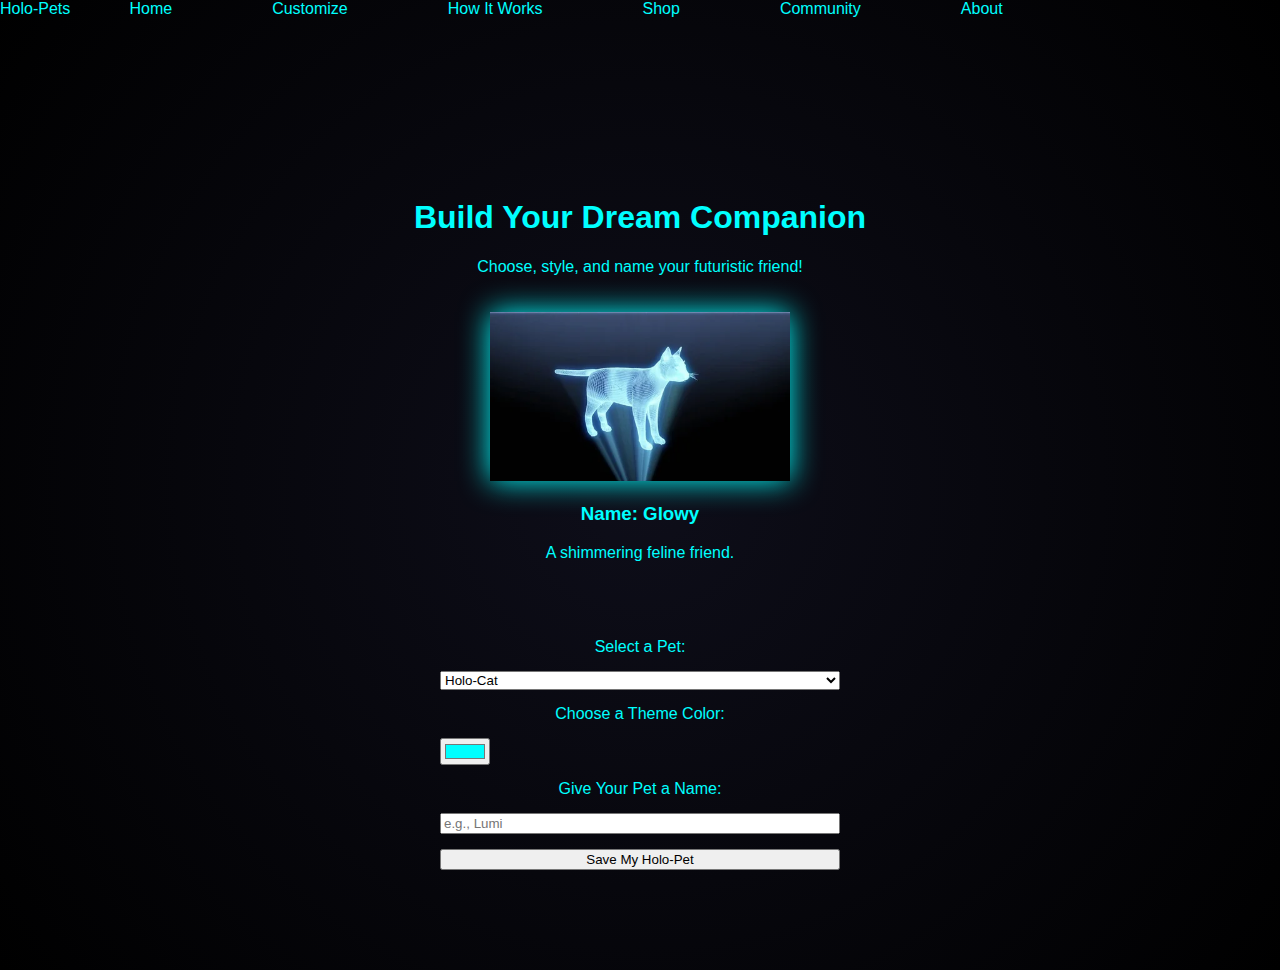
<file: customize.html>
<!DOCTYPE html>
<html lang="en">
<head>
  <meta charset="UTF-8" />
  <meta name="viewport" content="width=device-width, initial-scale=1.0"/>
  <title>Customize Your Holo-Pet</title>
  <link rel="stylesheet" href="styles.css" />
  <link rel="stylesheet" href="animations.css" />
</head>
<body>
  <nav class="nav">
    <div class="logo">Holo-Pets</div>
    <ul>
      <li><a href="index.html">Home</a></li>
      <li><a href="customize.html">Customize</a></li>
      <li><a href="how-it-works.html">How It Works</a></li>
      <li><a href="shop.html">Shop</a></li>
      <li><a href="community.html">Community</a></li>
      <li><a href="about.html">About</a></li>
    </ul>
  </nav>

  <section class="customize-lab">
    <h1>Build Your Dream Companion</h1>
    <p>Choose, style, and name your futuristic friend!</p>

    <div class="customize-container">
      <div id="pet-preview" class="holo-pet-preview">
        <img src="./assets/cat.webp" alt="Preview" class="holo-pet" id="preview-image" />
        <h3 id="pet-name-display">Name: Glowy</h3>
        <p id="pet-desc">A shimmering feline friend.</p>
      </div>

      <div class="options">
        <label for="pet-select">Select a Pet:</label>
        <select id="pet-select">
          <option value="Holo-Cat">Holo-Cat</option>
          <option value="Holo-Dragon">Holo-Dragon</option>
          <option value="Holo-Fox">Holo-Fox</option>
        </select>

        <label for="color-picker">Choose a Theme Color:</label>
        <input type="color" id="color-picker" value="#00ffff" />

        <label for="pet-name">Give Your Pet a Name:</label>
        <input type="text" id="pet-name" placeholder="e.g., Lumi" />

        <button onclick="savePet()">Save My Holo-Pet</button>
      </div>
    </div>
  </section>

  <script src="customize.js"></script>
</body>
</html>
</file>
<file: styles.css>
body {
    margin: 0;
    font-family: 'Orbitron', sans-serif;
    background: radial-gradient(circle at center, #0e0e1a, #000);
    color: #00ffff;
   
    
  }
  
  header {
    position: fixed;
    width: 100%;
    top: 0;
    background: rgba(0,0,0,0.6);
    backdrop-filter: blur(10px);
    z-index: 1000;
    display: flex;
    justify-content: space-between;
    align-items: center;
    padding: 1.5rem 2rem;
    border-bottom: 1px solid #00ffff44;
    line-height: 1.5;
  }
  
  
  header h1 {
    font-size: 1.5rem;
  }
  
  nav {
    display: flex;
    gap: 1.2rem;
  }
  
  nav a {
    text-decoration: none;
    color: #00ffff;
    transition: color 0.3s, text-shadow 0.3s;
    font-size: 1rem;
    padding: 20px 40px;
  }
  
  
  nav a:hover {
    text-shadow: 0 0 8px #00ffff;
    color: #ffffff;
  }
  
  section {
    padding: 100px 2rem 3rem;
  }
  
  .hero {
    display: flex;
    flex-direction: column;
    align-items: center;
    text-align: center;
    animation: float 6s ease-in-out infinite;
  }
  
  .hero img {
    width: 250px;
    border-radius: 50%;
    box-shadow: 0 0 20px #00ffff;
    margin-bottom: 1rem;
  }
  
  @keyframes float {
    0%, 100% { transform: translateY(0); }
    50% { transform: translateY(-10px); }
  }
  
  .cta {
    margin-top: 1rem;
    display: flex;
    gap: 1rem;
  }
  
  .cta button {
    background: #00ffff;
    border: none;
    color: black;
    padding: 10px 20px;
    border-radius: 30px;
    cursor: pointer;
    transition: 0.3s;
  }
  
  .cta button:hover {
    background: white;
    color: #00ffff;
    box-shadow: 0 0 15px #00ffff;
  }
  
  .tabs button {
    margin: 0.5rem;
    background: transparent;
    border: 1px solid #00ffff;
    color: #00ffff;
    padding: 0.5rem 1rem;
    border-radius: 10px;
    cursor: pointer;
  }
  
  .tabs button:hover {
    background: #00ffff22;
  }
  
  .shop-item {
    background: rgba(255, 255, 255, 0.05);
    padding: 1rem;
    border-radius: 12px;
    margin: 1rem 0;
    border: 1px solid #00ffff33;
    transition: transform 0.3s;
  }
  
  .shop-item:hover {
    transform: scale(1.02);
    box-shadow: 0 0 10px #00ffff99;
  }
  
  form input, form textarea {
    width: 100%;
    margin-top: 0.5rem;
    padding: 0.7rem;
    background: transparent;
    border: 1px solid #00ffff;
    color: #00ffff;
    border-radius: 6px;
  }
  
  form button {
    background: #00ffff;
    border: none;
    color: black;
    padding: 0.7rem 1.5rem;
    margin-top: 1rem;
    cursor: pointer;
  }
  
  .success-message {
    background: #00ffff22;
    padding: 1rem;
    border-left: 4px solid #00ffff;
    margin-top: 1rem;
  }
  
  .glow-border {
    border: 2px solid #00ffff55;
    box-shadow: 0 0 10px #00ffffaa;
    border-radius: 8px;
    padding: 1rem;
  }
  .hero, .customize-lab, .shop {
    padding: 160px 20px 100px;
    text-align: center;
}
.nav ul {
    list-style: none;
    display: flex;
    flex-wrap: wrap;
    gap: 20px;
    padding: 0;
    margin: 0;
}
@media (max-width: 768px) {
    .nav ul {
        flex-direction: column;
        align-items: center;
    }
}
.holo-pet-preview {
    margin: 20px auto;
    text-align: center;
}

.holo-pet-preview img {
    width: 300px;
    filter: drop-shadow(0 0 15px #00ffff);
    transition: filter 0.3s;
}

.options {
    margin-top: 20px;
    display: flex;
    flex-direction: column;
    gap: 15px;
    max-width: 400px;
    margin-inline: auto;
}
.customize-container {
    display: flex;
    flex-direction: column;
    align-items: center;
    gap: 20px;
  }
  
  #pet-preview img {
    width: 300px;
    transition: filter 0.3s;
    filter: drop-shadow(0 0 15px #00ffff);
  }
  
  .options {
    display: flex;
    flex-direction: column;
    gap: 15px;
    max-width: 400px;
    width: 90%;
  }
  .social-footer {
    margin-top: 40px;
    padding: 20px 0;
    text-align: center;
    background-color: #0a0a0a;
  }
  
  .social-footer a {
    margin: 0 15px;
    font-size: 28px;
    color: #00ffff;
    text-decoration: none;
    transition: transform 0.2s ease, color 0.2s ease;
  }
  
  .social-footer a:hover {
    color: #ffffff;
    transform: scale(1.2);
  }
</file>
<file: animations.css>
.holo-pet {
    animation: flicker 2s infinite;
}

@keyframes flicker {
    0%, 100% { opacity: 1; }
    50% { opacity: 0.8; }
}

.fade-in {
    opacity: 0;
    animation: fadeIn 1s forwards;
}

@keyframes fadeIn {
    to { opacity: 1; }
}

.slide-in {
    transform: translateY(50px);
    opacity: 0;
    animation: slideIn 1s forwards;
}

@keyframes slideIn {
    to { transform: translateY(0); opacity: 1; }
}

.feature:nth-child(1) { animation-delay: 0.2s; }
.feature:nth-child(2) { animation-delay: 0.4s; }
.feature:nth-child(3) { animation-delay: 0.6s; }

.product:nth-child(1) { animation-delay: 0.2s; }
.product:nth-child(2) { animation-delay: 0.4s; }
</file>
